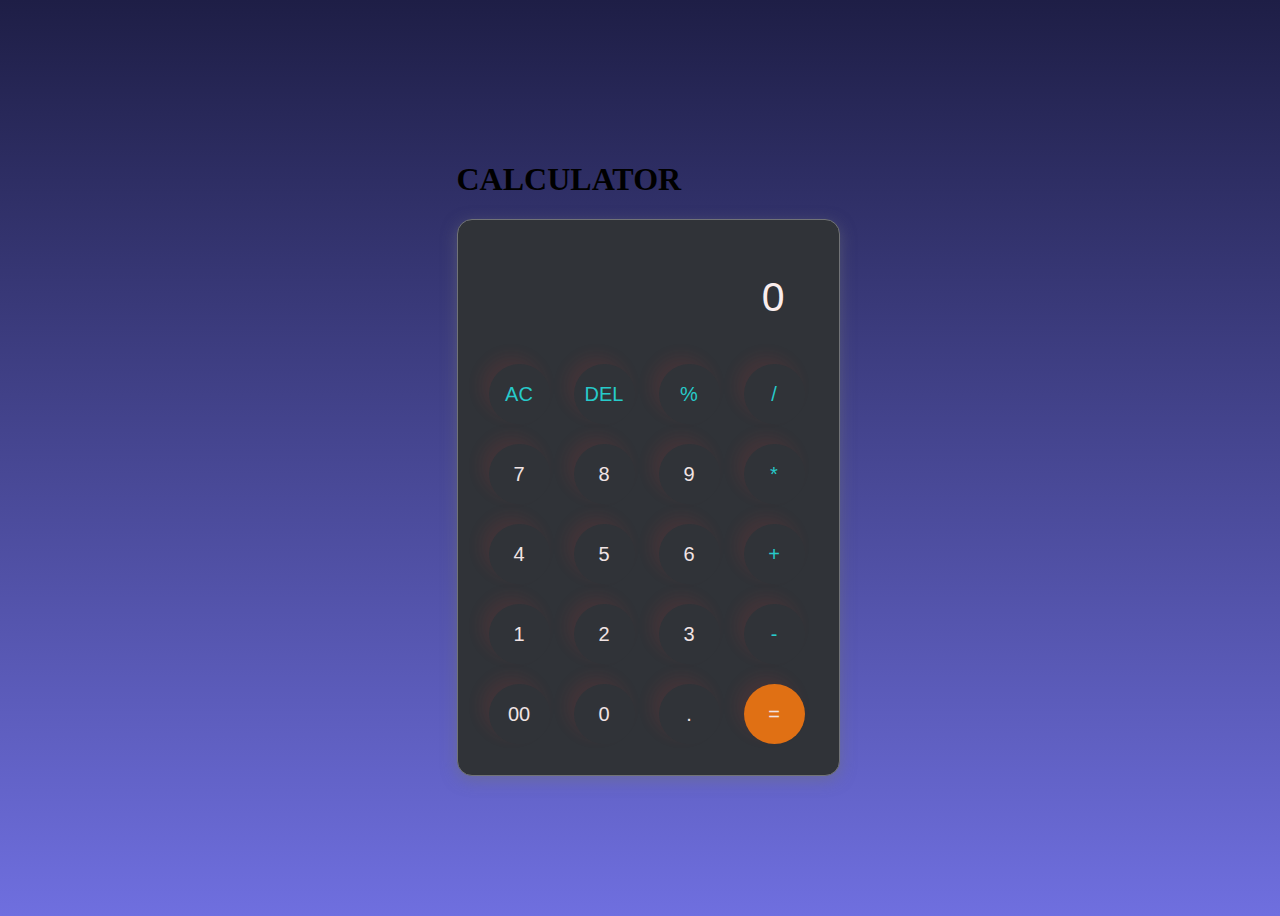
<file: task 3/index.html>
<!DOCTYPE html>
<html lang="en">
  <head>
    <meta charset="UTF-8" />
    <meta http-equiv="X-UA-Compatible" content="IE=edge" />
    <meta name="viewport" content="width=device-width, initial-scale=1.0" />
    <link rel="stylesheet" href="style.css" />
    <title>Calculator</title>
  </head>
  <body method="post">
    <div class="container">
        <h1>CALCULATOR</h1>
      <div class="calculator">
        
        <input type="text" id="inputBox" placeholder="0" />
        <div>
          <button class="button operator">AC</button>
          <button class="button operator">DEL</button>
          <button class="button operator">%</button>
          <button class="button operator">/</button>
        </div>
        <div>
          <button class="button">7</button>
          <button class="button">8</button>
          <button class="button">9</button>
          <button class="button operator">*</button>
        </div>
        <div>
          <button class="button">4</button>
          <button class="button">5</button>
          <button class="button">6</button>
          <button class="button operator">+</button>
        </div>
        <div>
          <button class="button">1</button>
          <button class="button">2</button>
          <button class="button">3</button>
          <button class="button operator">-</button>
        </div>

        <div>
        <button class="button">00</button>
          <button class="button">0</button>
          <button class="button">.</button>
          <button class="button equal">=</button>
        </div>
      </div>
    </div>

    <script src="script.js"></script>
  </body>
</html>
</file>
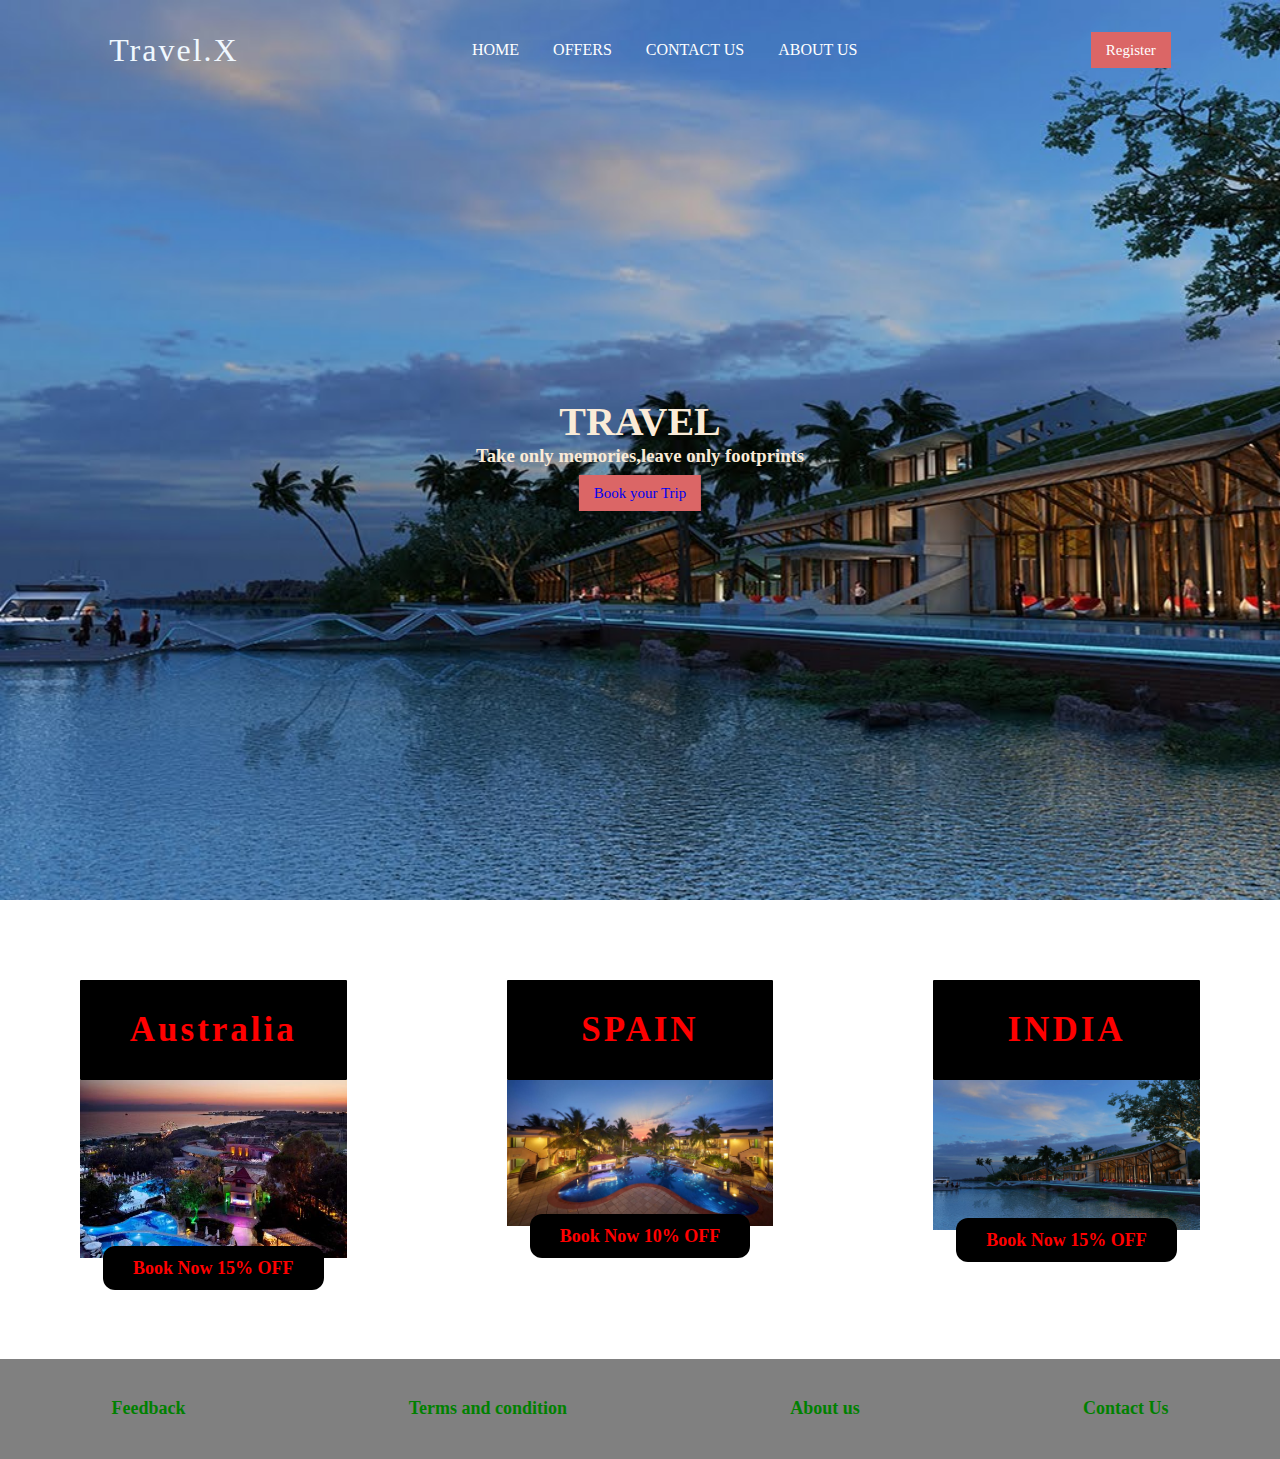
<file: task1/task-1.html>
<html>
    <head>
        <title>Travel</title>
        <link rel="stylesheet" href="task-1.css">

        <style type="text/css">
            *{padding: 0;margin: 0}
            header{
                height: 100vh;
                width: 100%;
                background:url('img3.jpg');
                background-size:cover ;

            }
            nav{
                width: 100%;
                height: 100px;
                display: flex;
                justify-content: space-around;
                align-items: center;
            }
            *{
                box-sizing: border-box;
             }
             .col{
                float: left;
                width: 33.33%;
                padding:80px;
             }
            .row::after{
                content: "";
                clear: both;
                display: table;
           
            }
            img{
                width: 100%;
                height: auto;
            }
            
        </style>

        
    </head>
    <body>
        <header>
            <nav>
                <div class="logo">
                    Travel.X
                    
                </div>
                

                <div  class="menu">
                    <a href="#">HOME</a>
                    <a href="#">OFFERS</a>
                    <a href="#">CONTACT US</a>
                    <a href="#">ABOUT US</a>
                </div>
                <div class="register">
                    <a href="#">Register</a>

                 </div>
            </nav>
            <section class="head_txt">
                <h1>TRAVEL</h1>
                <h3> 
                    Take only memories,leave only footprints
                </h3>
                <br>
                <a href="#">Book your Trip</a>
            </section>
       
        </header>
        <div class="row">
            <div class="col">
                <h2>Australia</h2>
                <img src="img.jpg" alt="image1" >
                <a href="#">Book Now 15% OFF</a>
            </div>
            <div class="col">
                <h2>SPAIN</h2>
                <img src="img2.jpg" alt="image2" >
                <a href="#">Book Now 10% OFF</a>

            </div>
            <div class="col">
                <h2>INDIA</h2>
                <img src="img3.jpg" alt="image2" >
                <a href="#">Book Now 15% OFF</a>
            </div>

        </div>
        <div class="footer">
            <a href="#">Feedback</a>
            <a href="#">Terms and condition</a>
            <a href="#">About us</a>
            <a href="#">Contact Us</a>
            
        </div>
    </body>
</html>
</file>
<file: task 3/style.css>
*{
   
    box-sizing: border-box;
}

body{
    width: 100%;
    height: 100vh;
    display: flex;
    justify-content: center;
    align-items: center;
    background-image: linear-gradient(rgb(30, 30, 70),rgb(111, 111, 223));
   
}

.calculator{
    border: 1px solid #717377;
    padding: 21px;
    border-radius: 15px;
    background: rgb(48, 51, 56);
    box-shadow: 0px 4px 15px rgba(111, 113, 119, 0.5);

}

input{
    width: 321px;
    border: none;
    padding: 24px;
    margin: 9px;
    background: transparent;
    box-shadow: 0px 3px 15px rgbs(82, 82, 84, 0.1);
    font-size: 41px;
    text-align: right;
    cursor: pointer;
    color: #ffffff;
}

input::placeholder{
    color: #faeded;
}

button{
    border: none;
    width: 61px;
    height: 60px;
    margin: 10px;
    border-radius: 50%;
    background: transparent;
    color: #f1e4e4;
    font-size: 20px;
    box-shadow: -8px -8px 15px rgba(226, 54, 54, 0.1);
    cursor: pointer;
}

.equal{
    background-color: #e07014;
}

.operator{
    color: #27caca;
}
</file>
<file: task1/task-1.css>
.logo{
    font-size: 2em;
    color: aliceblue;
    letter-spacing: 2px;
}
.menu a
{
    text-decoration: none;
    color: white;
    padding: 10px 15px;
}

.register a{
    text-decoration: none;
    color: white;
    padding: 10px 15px;
    font-size: 15px;;
    background:rgb(219, 102, 102);
}
.register a:hover{
    background: rgb(222, 172, 172); 
}
.head_txt
{
    max-width: 600px;
    position: absolute;
    top:50%;
    left:50%;
    transform: translate(-50%,-50%);
    padding: 10px 15px;
    text-align: center;
    color: antiquewhite;
    
}
.head_txt h1{
    font-size: 40px;
}
.head_txt a{
    text-decoration: none;
    font-size: 20px;
    padding: 10px 15px;
    font-size: 15px;;
    background:rgb(219, 102, 102);
}
.head_txt a:hover{
    background:rgb(222, 172, 172); 
}
.col{
    display: inline;
    text-align: center;
    border-radius: 12px;
}
.col h2{
    color: red;
    font-size: 35px;
    letter-spacing: 3px;
    border-radius: 1px;
    padding: 30px 30px;
    background-color:black;
}
.col a{
    text-decoration: none;
    color: red;
    font-weight: bold;
    font-size: 18px;
    border-radius: 12px;
    background-color:black;
    padding: 12px 30px;
}
.col a:hover{
    background-color: rgb(227, 207, 207);
}
.footer{
    width: 100%;
    height: 100px;
    display: flex;
    justify-content: space-around;
    align-items: center;
    background-color: gray;
}
.footer a{
    text-decoration: none;
    color: green;
    font-size: 18px;
    font-weight: bold;
}
.footer a:hover{
    background-color: rgb(191, 205, 191);
}
</file>
